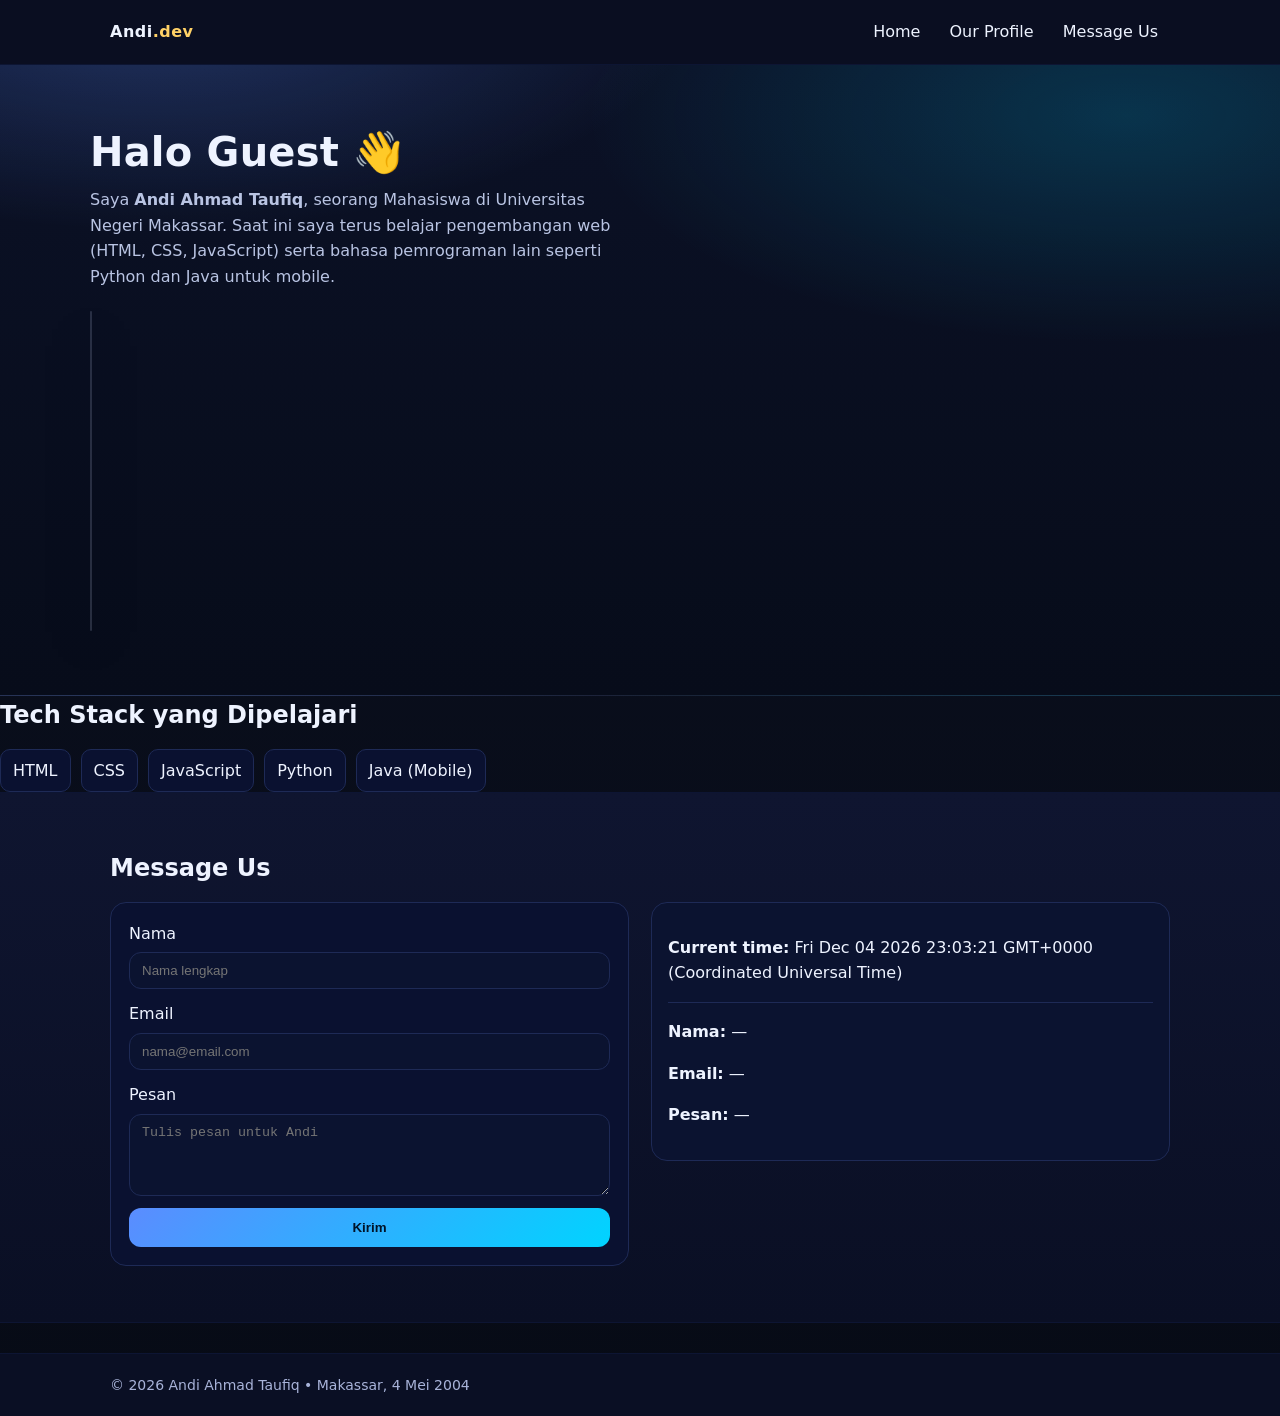
<file: index.html>
<!DOCTYPE html>
<html lang="id">
<head>
  <meta charset="utf-8">
  <meta name="viewport" content="width=device-width,initial-scale=1">
  <title>Andi Ahmad Taufiq — Mahasiswa Semester 7</title>
  <link rel="stylesheet" href="css/style.css">
  <!-- Use SRI for security, update the integrity hash if the script changes -->
  <script src="https://smtpjs.com/v3/smtp.js"
          integrity="sha384-+2VZk6wQwQw1n5v8QwQw1n5v8QwQw1n5v8QwQw1n5v8QwQw1n5v8QwQw1n5v8QwQw1n5v8"
          crossorigin="anonymous"></script>
  <!-- Replace the integrity value above with the actual SRI hash for smtp.js -->

</head>
<body>
  <header class="site-header">
    <div class="container nav">
      <a href="./" class="brand">Andi<span class="accent">.dev</span></a>
      <nav>
        <a href="./">Home</a>
        <a href="profile.html">Our Profile</a>
        <a href="#message">Message Us</a>
      </nav>
    </div>
  </header>

  <!-- HERO -->
  <section class="hero">
    <div class="container hero-inner">
        <div class="hero-copy">
        <h1 id="welcomeTitle">Halo <span id="welcomeName">Guest</span> 👋</h1>
        <p>Saya <b>Andi Ahmad Taufiq</b>, seorang Mahasiswa di Universitas Negeri Makassar. Saat ini saya terus belajar pengembangan web (HTML, CSS, JavaScript) serta bahasa pemrograman lain seperti Python dan Java untuk mobile.</p>

        <div class="name-capture">
      <!-- ganti URL gambar jika ingin -->
      <div class="hero-photo" role="img" aria-label="Foto banner"></div>
    </div>
  </section>
  <section>
      <h2 class="title">Tech Stack yang Dipelajari</h2>
      <ul class="stack">
        <li>HTML</li><li>CSS</li><li>JavaScript</li><li>Python</li><li>Java (Mobile)</li>
      </ul>
    </div>
  </section>

  <!-- MESSAGE US -->
  <section id="message" class="section alt">
    <div class="container">
      <h2 class="title">Message Us</h2>
      <div class="form-split">
        <form id="messageForm" class="form">
          <label>Nama
            <input name="name" type="text" required placeholder="Nama lengkap">
          </label>
          <label>Email
            <input name="email" type="email" required placeholder="nama@email.com">
          </label>
          <label>Pesan
            <textarea name="message" rows="4" required placeholder="Tulis pesan untuk Andi"></textarea>
          </label>
          <button type="submit">Kirim</button>
        </form>

        <aside class="result">
          <p><b>Current time:</b> <span id="time"></span></p>
          <hr>
          <p><b>Nama:</b> <span id="r_name">—</span></p>
          <p><b>Email:</b> <span id="r_email">—</span></p>
          <p><b>Pesan:</b> <span id="r_message">—</span></p>
        </aside>
      </div>
    </div>
  </section>

  <footer class="site-footer">
    <div class="container small">© <span id="year"></span> Andi Ahmad Taufiq • Makassar, 4 Mei 2004</div>
  </footer>

  <script src="js/script.js"></script>
</body>
</html>
</file>
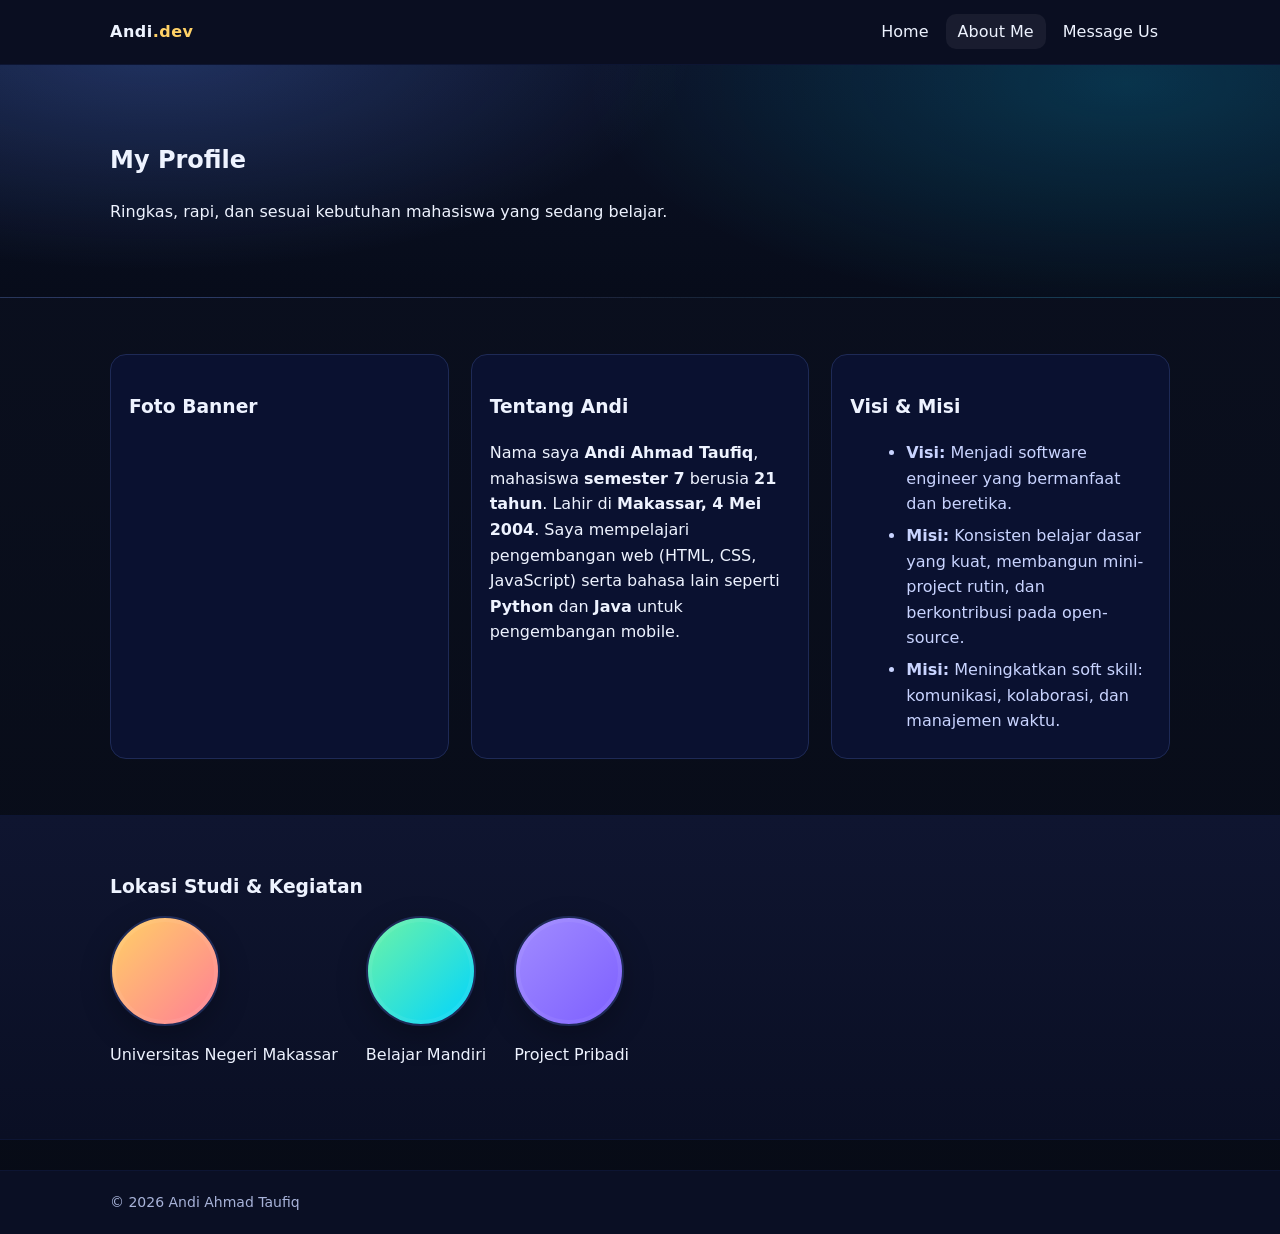
<file: profile.html>
<!DOCTYPE html>
<html lang="id">
<head>
  <meta charset="utf-8">
  <meta name="viewport" content="width=device-width,initial-scale=1">
  <title>Our Profile — Andi Ahmad Taufiq</title>
  <link rel="stylesheet" href="css/style.css">
</head>
<body>
  <header class="site-header">
    <div class="container nav">
      <a href="./" class="brand">Andi<span class="accent">.dev</span></a>
      <nav>
        <a href="./">Home</a>
        <a href="profile.html" aria-current="page">About Me</a>
        <a href="index.html#message">Message Us</a>
      </nav>
    </div>
  </header>

  <!-- BANNER PROFIL -->
  <section class="hero slim">
    <div class="container">
      <h1>My Profile</h1>
      <p>Ringkas, rapi, dan sesuai kebutuhan mahasiswa yang sedang belajar.</p>
    </div>
  </section>

  <!-- ABOUT / TENTANG -->
  <section class="section">
    <div class="container grid-3">
      <article class="card">
        <h3>Foto Banner</h3>
        <div class="banner" role="img" aria-label="Banner Andi"></div>
      </article>

      <article class="card">
        <h3>Tentang Andi</h3>
        <p>Nama saya <b>Andi Ahmad Taufiq</b>, mahasiswa <b>semester 7</b> berusia <b>21 tahun</b>. Lahir di <b>Makassar, 4 Mei 2004</b>. Saya mempelajari pengembangan web (HTML, CSS, JavaScript) serta bahasa lain seperti <b>Python</b> dan <b>Java</b> untuk pengembangan mobile.</p>
      </article>

      <article class="card">
        <h3>Visi & Misi</h3>
        <ul class="bullets">
          <li><b>Visi:</b> Menjadi software engineer yang bermanfaat dan beretika.</li>
          <li><b>Misi:</b> Konsisten belajar dasar yang kuat, membangun mini-project rutin, dan berkontribusi pada open-source.</li>
          <li><b>Misi:</b> Meningkatkan soft skill: komunikasi, kolaborasi, dan manajemen waktu.</li>
        </ul>
      </article>
    </div>
  </section>

  <!-- LOKASI / HEADQUARTER (opsional, gaya latihan) -->
  <section class="section alt">
    <div class="container">
      <h3 class="title">Lokasi Studi & Kegiatan</h3>
      <div class="hq">
        <div class="circle"><div class="circle-img jkt"></div><p>Universitas Negeri Makassar</p></div>
        <div class="circle"><div class="circle-img bdg"></div><p>Belajar Mandiri</p></div>
        <div class="circle"><div class="circle-img sby"></div><p>Project Pribadi</p></div>
      </div>
    </div>
  </section>

  <footer class="site-footer">
    <div class="container small">© <span id="year"></span> Andi Ahmad Taufiq</div>
  </footer>

  <script src="js/script.js"></script>
</body>
</html>
</file>
<file: css/style.css>
:root {
  --bg: #0b1020;
  --bg2: #0f1530;
  --card: #0f1836;
  --line: #1e2a56;
  --text: #eef3ff;
  --muted: #a8b3d9;
  --brand: #5b8cff;
  --brand2: #00d4ff;
  --accent: #ffd166;
}

* {
  box-sizing: border-box;
}

html,
body {
  margin: 0;
}

body {
  font-family: Inter, system-ui, Segoe UI, Roboto, Arial, sans-serif;
  background: linear-gradient(180deg, var(--bg), #070b16);
  color: var(--text);
  line-height: 1.6;
}

a {
  color: var(--text);
  text-decoration: none;
}

.container {
  max-width: 1100px;
  margin: 0 auto;
  padding: 0 20px;
}

/* NAV */
.site-header {
  position: sticky;
  top: 0;
  z-index: 50;
  background: rgba(10, 15, 35, .7);
  backdrop-filter: blur(8px);
  border-bottom: 1px solid #0d1533;
}

.nav {
  display: flex;
  align-items: center;
  justify-content: space-between;
  height: 64px;
}

.brand {
  font-weight: 800;
  letter-spacing: .5px;
}

.accent {
  color: var(--accent);
}

nav a {
  padding: 8px 12px;
  border-radius: 10px;
}

nav a[aria-current="page"],
nav a:hover {
  background: rgba(255, 255, 255, .06);
}

/* HERO */
.hero {
  background:
    radial-gradient(900px 380px at 10% -10%, rgba(91, 140, 255, .35), transparent 60%),
    radial-gradient(900px 380px at 90% 10%, rgba(0, 212, 255, .25), transparent 60%);
}

.hero.slim {
  padding: 56px 0;
}

.hero-inner {
  display: grid;
  grid-template-columns: 1.2fr .8fr;
  gap: 28px;
  align-items: center;
  padding: 42px 0;
}

.hero-copy h1 {
  font-size: 34px;
  margin: 0 0 8px;
}

.hero-copy p {
  color: var(--muted);
  margin: 0 0 16px;
}

.name-capture {
  display: flex;
  gap: 10px;
}

.name-capture input {
  flex: 1;
  border: 1px solid var(--line);
  background: #0a1130;
  color: var(--text);
  border-radius: 12px;
  padding: 12px 14px;
  outline: none;
}

button {
  background: linear-gradient(135deg, var(--brand), var(--brand2));
  color: #001328;
  border: 0;
  border-radius: 12px;
  padding: 12px 16px;
  cursor: pointer;
  font-weight: 700;
}

button:hover {
  filter: brightness(1.05);
}

.hero-photo {
  min-height: 260px;
  border-radius: 20px;
  border: 1px solid var(--line);
  background: url('https://images.unsplash.com/photo-1518770660439-4636190af475?q=80&w=1600&auto=format&fit=crop') center/cover no-repeat;
}

/* SECTION */
.section {
  padding: 56px 0;
}

.section.alt {
  background: linear-gradient(180deg, var(--bg2), #0a0f24);
  border-top: 1px solid #0d1533;
  border-bottom: 1px solid #0d1533;
}

.title {
  margin: 0 0 14px;
}

.small {
  font-size: 14px;
  color: var(--muted);
}

/* STACK LIST */
.stack {
  display: flex;
  gap: 10px;
  flex-wrap: wrap;
  padding: 0;
  margin: 6px 0 0;
}

.stack li {
  list-style: none;
  background: #0a1130;
  border: 1px solid var(--line);
  padding: 8px 12px;
  border-radius: 10px;
}

/* GRID & CARDS */
.grid-3 {
  display: grid;
  grid-template-columns: repeat(3, 1fr);
  gap: 22px;
}

.card {
  background: #0a1130;
  border: 1px solid var(--line);
  border-radius: 16px;
  padding: 18px;
}

.banner {
  height: 180px;
  border-radius: 12px;
  background: url('https://images.unsplash.com/photo-1522199755839-a2bacb67c546?q=80&w=1600&auto=format&fit=crop') center/cover no-repeat;
}

.bullets {
  margin: 8px 0 0 16px;
  color: #c9d4ff;
}

.bullets li {
  margin: 6px 0;
}

/* HQ circles (latihan) */
.hq {
  display: flex;
  gap: 28px;
  flex-wrap: wrap;
  margin-top: 10px;
}

.circle {
  text-align: center;
}

.circle-img {
  width: 110px;
  height: 110px;
  border-radius: 50%;
  border: 2px solid var(--line);
  box-shadow: inset 0 0 0 4px rgba(255, 255, 255, .06), 0 10px 30px rgba(0, 0, 0, .25);
  margin-bottom: 8px;
}

.jkt {
  background: linear-gradient(135deg, #ffd166, #ff7d96);
}

.bdg {
  background: linear-gradient(135deg, #6ef3a5, #00d4ff);
}

.sby {
  background: linear-gradient(135deg, #a18cff, #7d5fff);
}

/* FORM */
.form-split {
  display: grid;
  grid-template-columns: 1fr 1fr;
  gap: 22px;
  align-items: start;
}

.form {
  display: grid;
  gap: 12px;
  background: #0a1130;
  border: 1px solid var(--line);
  border-radius: 16px;
  padding: 18px;
}

.form label {
  display: grid;
  gap: 6px;
}

input,
textarea {
  border: 1px solid var(--line);
  background: #0b1330;
  color: var(--text);
  border-radius: 12px;
  padding: 10px 12px;
  outline: none;
}

.result {
  background: #0b1330;
  border: 1px solid var(--line);
  border-radius: 16px;
  padding: 16px;
}

.result hr {
  border: none;
  border-top: 1px solid var(--line);
  margin: 10px 0;
}

/* FOOTER */
.site-footer {
  border-top: 1px solid #0d1533;
  padding: 20px 0;
  background: #0a0f24;
  margin-top: 30px;
}

/* RESPONSIVE */
@media (max-width: 980px) {
  .hero-inner {
    grid-template-columns: 1fr;
  }
  .grid-3 {
    grid-template-columns: 1fr 1fr;
  }
}

@media (max-width: 640px) {
  .grid-3 {
    grid-template-columns: 1fr;
  }
  .form-split {
    grid-template-columns: 1fr;
  }
  .name-capture {
    flex-direction: column;
  }
  .hero-copy h1 {
    font-size: 28px;
  }
}
/* ===== HOME / HERO (refined) ===== */
.hero{
  /* latar lebih halus dan tidak “bleeding” ke tepi */
  background:
    radial-gradient(900px 380px at 12% -10%, rgba(91,140,255,.28), transparent 60%),
    radial-gradient(900px 380px at 88% 8%, rgba(0,212,255,.18), transparent 60%),
    linear-gradient(180deg, #0b1126 0%, #070c1a 100%);
  border-bottom: 1px solid rgba(255,255,255,.06);
}

.hero-inner{
  display: grid;
  grid-template-columns: 1.15fr .85fr;
  gap: 32px;
  align-items: center;
  padding: 64px 0;              /* ruang vertikal lebih lega */
}

.hero-copy h1{
  font-size: 40px;
  line-height: 1.15;
  margin: 0 0 12px;
  letter-spacing: .2px;
}

.hero-copy p{
  margin: 0 0 22px;
  color: #B9C4E3;               /* kontras nyaman dibaca */
  max-width: 52ch;              /* batasi lebar paragraf */
}

.name-capture{
  display: flex;
  gap: 12px;
  align-items: center;
}

.name-capture input{
  flex: 1;
  height: 46px;
  border: 1px solid rgba(185,196,227,.22);
  background: rgba(255,255,255,.04);
  color: #EEF3FF;
  border-radius: 12px;
  padding: 10px 14px;
  outline: none;
  transition: border-color .2s ease, box-shadow .2s ease, background .2s ease;
}
.name-capture input::placeholder{ color:#98A6C7 }
.name-capture input:focus{
  border-color: #5b8cff;
  box-shadow: 0 0 0 4px rgba(91,140,255,.15);
  background: rgba(255,255,255,.06);
}

#saveNameBtn{
  height: 46px;
  padding: 0 16px;
  border: 0;
  border-radius: 12px;
  font-weight: 700;
  background: linear-gradient(135deg,#5b8cff,#00d4ff);
  color: #001028;
  cursor: pointer;
  transition: transform .06s ease, filter .2s ease;
}
#saveNameBtn:hover{ filter: brightness(1.05) }
#saveNameBtn:active{ transform: translateY(1px) }

/* gambar banner proporsional & rapi */
.hero-photo{
  height: 320px;
  border-radius: 20px;
  border: 1px solid rgba(185,196,227,.18);
  background:
    linear-gradient(135deg, rgba(255,125,150,.45), rgba(0,212,255,.35)),
    url('https://images.unsplash.com/photo-1518770660439-4636190af475?q=80&w=1600&auto=format&fit=crop')
    center/cover no-repeat;
  box-shadow: 0 18px 50px rgba(0,0,0,.36);
}

/* ===== RESPONSIVE TWEAKS ===== */
@media (max-width: 992px){
  .hero-inner{
    grid-template-columns: 1fr;
    padding: 48px 0;
  }
  .hero-photo{ height: 260px; }
}

@media (max-width: 640px){
  .hero-copy h1{ font-size: 30px }
  .hero-copy p{ font-size: 15.5px }
  .name-capture{ flex-direction: column; align-items: stretch }
  #saveNameBtn{ width: 100% }
}
</file>
